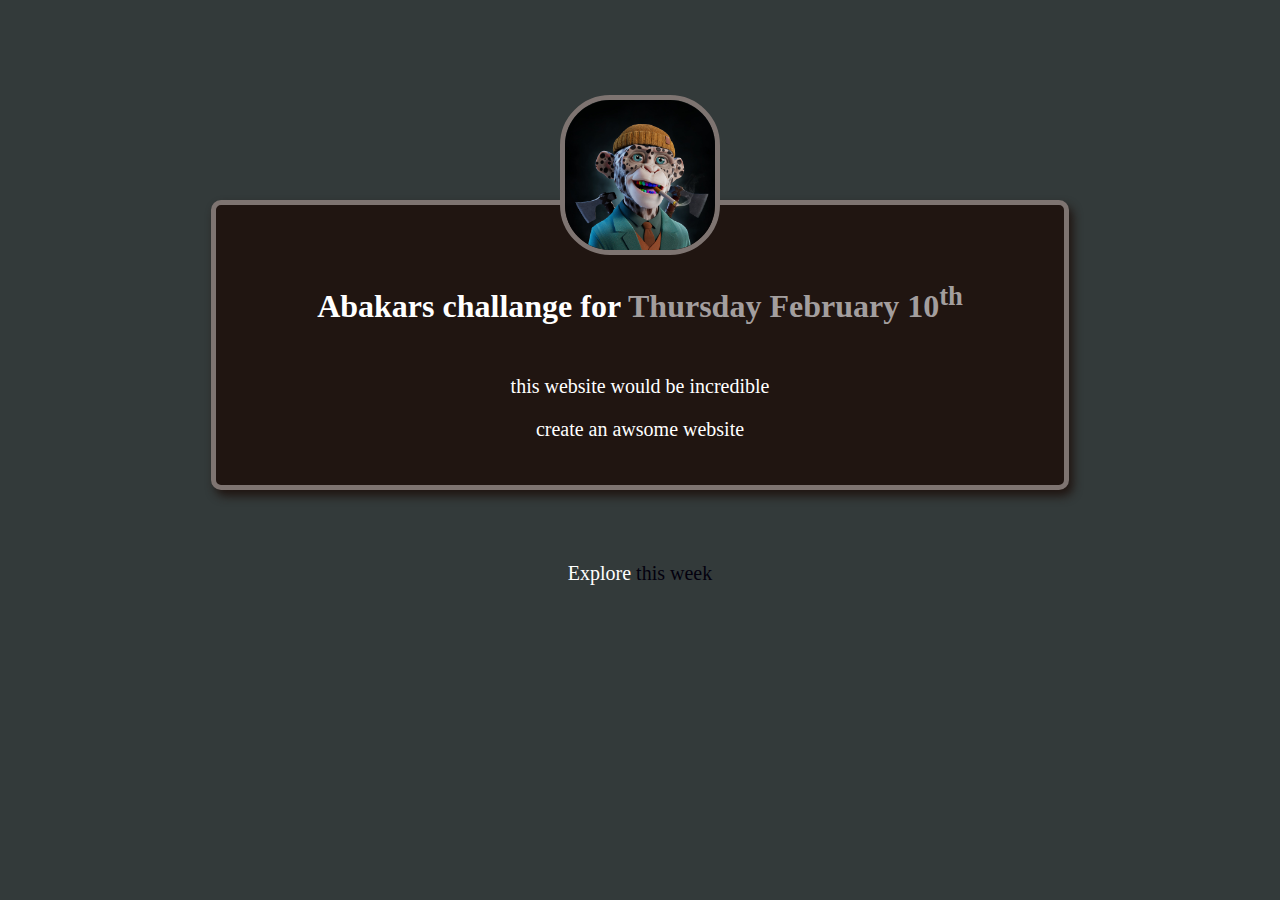
<file: index.html>
<!DOCTYPE html>
<html lang="en"><link rel="preconnect" href="https://fonts.googleapis.com">
<link rel="preconnect" href="https://fonts.gstatic.com" crossorigin>
<link href="https://fonts.googleapis.com/css2?family=Roboto+Serif:wght@200&display=swap" rel="stylesheet">

    <head>
         <link href="styles/shared.css" rel="stylesheet"/>
        <link href="styles/DailyChallangeStyle.css" rel="stylesheet"/>
        <link rel="icon" href="images/favicon.ico" type="image/x-icon">


                <title>Abakars daily challange web</title>
        
    </head>
    <body>
        <main>
 

            <img src="images/monkey.JPG"alt="mean monkey">
            <h1>
                Abakars challange for <span>Thursday February 10<sup>th</sup></span>
            </h1>
            
            
        <p id="todays-objective">
            <p>
                this website would be incredible
    
            </p>
            create an awsome website
        </p>

        
        
    </main>
    
    <footer>

        <p>
            Explore 
             <a href="InthisWeek.html"target=_blank">this week</a> 
        </p>
        </body>

    </footer>
      

</html>
</file>
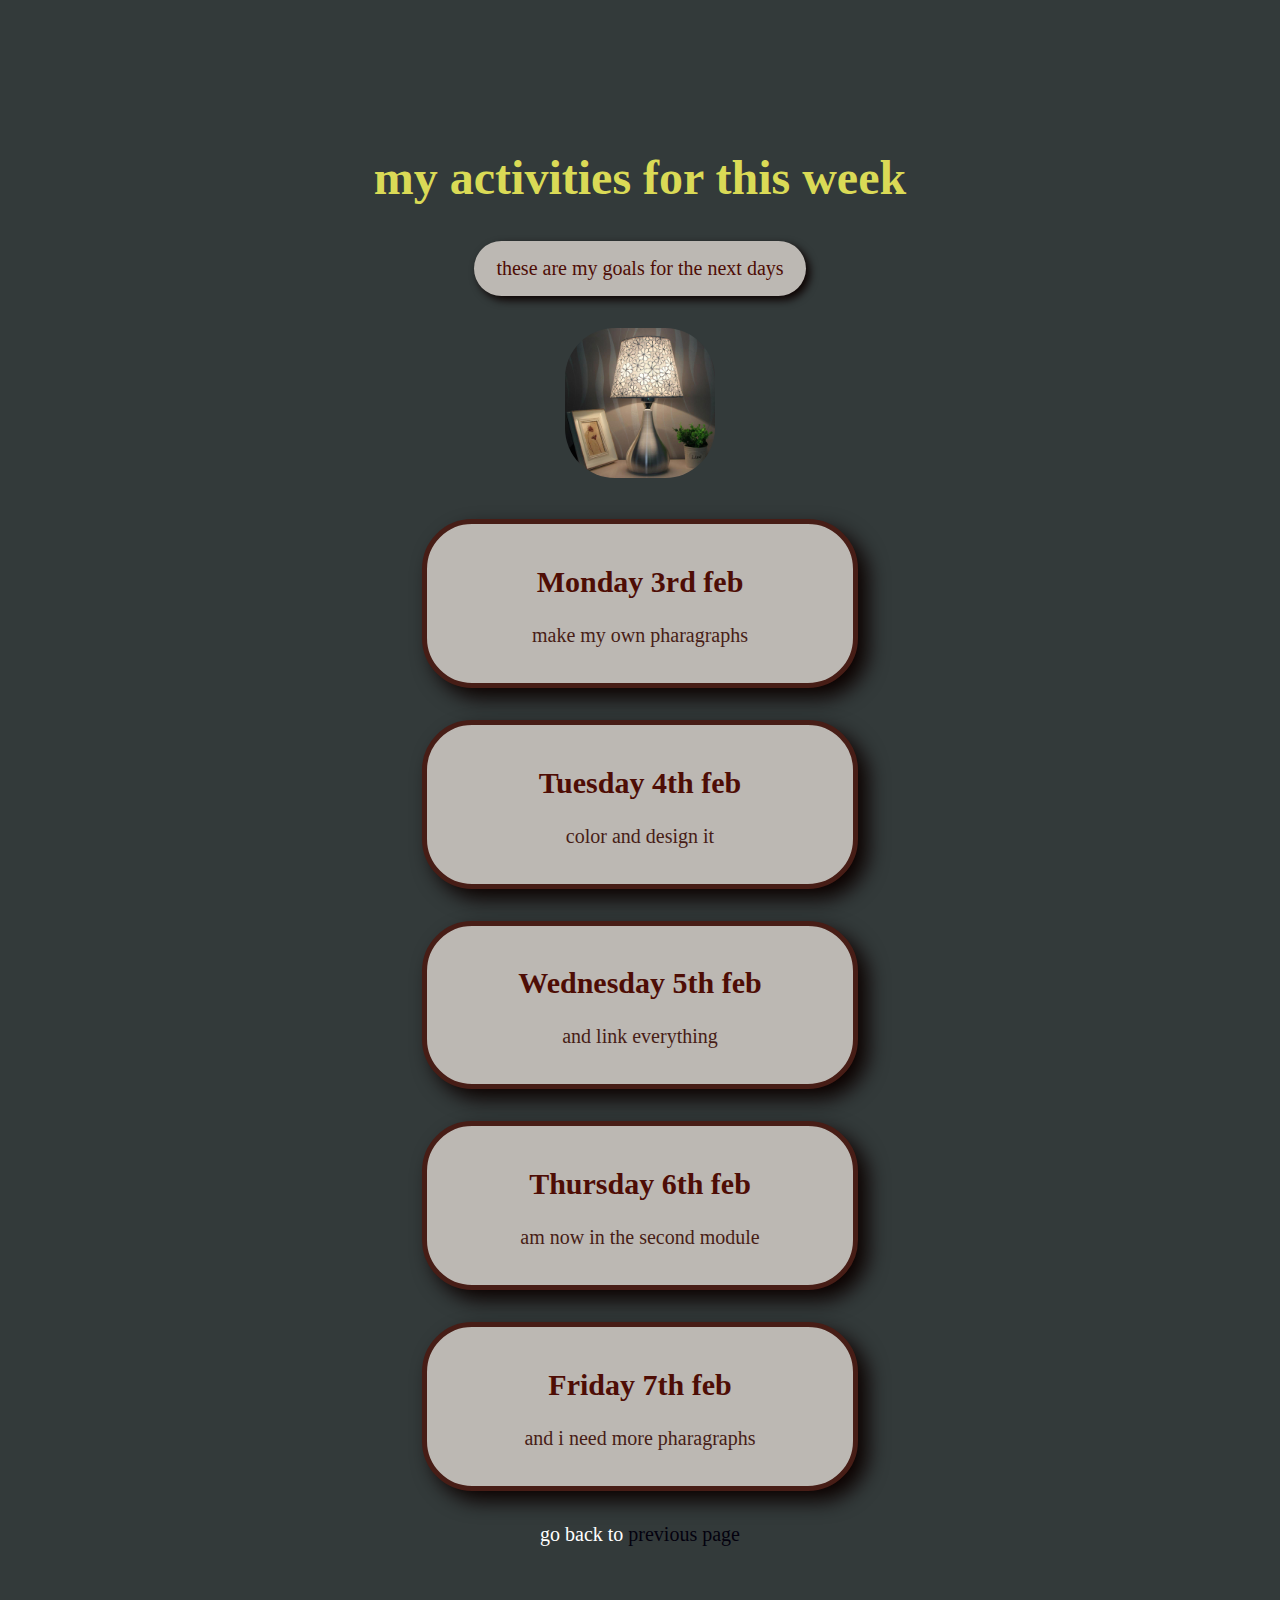
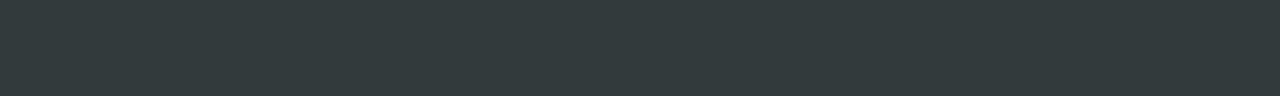
<file: InthisWeek.html>
<!DOCTYPE html>
<html lang="en">
<head>
    <meta charset="UTF-8">
    <link href="styles/shared.css" rel="stylesheet">
    <link href="styles/thisweek.css" rel="stylesheet">
    
    
    <title>myweektask</title>
</head>
<body>
    <header>
        
        <h1>
            my activities for this week
        </h1>
        <p id="description">these are my goals for the next days</p>
    </header>
    <img src="images/week.jpg" alt="lamp">
    <main>
        
        <ol>
            <li>
                <h2>Monday 3rd feb</h2>
            <p>make my own pharagraphs</p>
            </li>
            <li> 
                <h2>Tuesday 4th feb</h2>
                <p>color and design it</p>
             </li>
       <li>
            
           <h2>Wednesday 5th feb</h2>
            <p>and link everything</p> 
        </li>
       <li>
           <h2>Thursday 6th feb</h2>
           <p>am now in the second module</p> 
        </li>
       <li>
           <h2>Friday 7th feb</h2>
           
            <p>and i need more pharagraphs</p></li>
    </main>
</ol>
    <p>
        go back to
                <a href="index.html" target="blank">previous page</a>
    </p>

</body>
</html>
</file>
<file: styles/shared.css>
body {

    color:  white;
      margin: 150px;
      background-color: rgb(51, 58, 58);
      text-align: center;
      font-size:20px;
      

 }


img {
        border-radius: 50px;
        width: 150px;
        height: 150px;
    }
    
    a   {
    
    text-decoration: none;
    color:rgb(3, 1, 14);
    font-size: 20px;
    
    
    } 
    a:hover {
    text-decoration: underline;
    
    }
</file>
<file: styles/DailyChallangeStyle.css>
main {

               width: 800px;
               margin: 200px auto 72px auto;
               background-color: rgb(32, 21, 17);
               padding: 24px;
               border: 5px solid #7e7471;
               border-radius: 10px;
               box-shadow: 4px 6px 10px  rgb(32, 21, 17);
            }           


           
            #todays-objective {
               color:  rgb(78, 13, 5);
               font-weight: bolder;
               font-size: 20px;
               border-radius: 50px;
               margin-bottom: 50px;    
            }
               

             
            
             img {

                width: 150px;
                height: 150px;
                border-radius: 50px;
                border:5px solid #7e7471;
                margin-top: -134px;
                
             }

             h1 {
                font-size: 32px;
             }

             span {
                color: #a39e9e;
             }
</file>
<file: styles/thisweek.css>
h1 {
font-size: 48px;
color: #dada56;
margin:12px 0 ;


 }
 
  
#description {

 
 font-size: 20px;
 border-radius: 50px;
 margin: 36px auto 0 auto;
 margin-bottom: 32px;
 padding: 16px;
 background-color: hsl(30, 6%, 72%);
 color: rgb(78, 13, 5);
 width: 300px;
 box-shadow: 4px 4px 8px rgb(12, 2, 1);

}


ol {
    list-style: none;
    width: 500px;
    margin: 36px auto 0 auto;
    padding: 0%;
;

}
li {
    padding: 16px;
    margin: 32px;
    border: 5px solid ;
    border-radius: 50px;
    background-color: hsl(30, 6%, 72%);
    box-shadow: 10px 10px 20px rgb(12, 2, 1);
}
h2 {
    
    color: rgb(78, 13, 5);

}
main {

    color: rgb(71, 29, 22);
}
</file>
